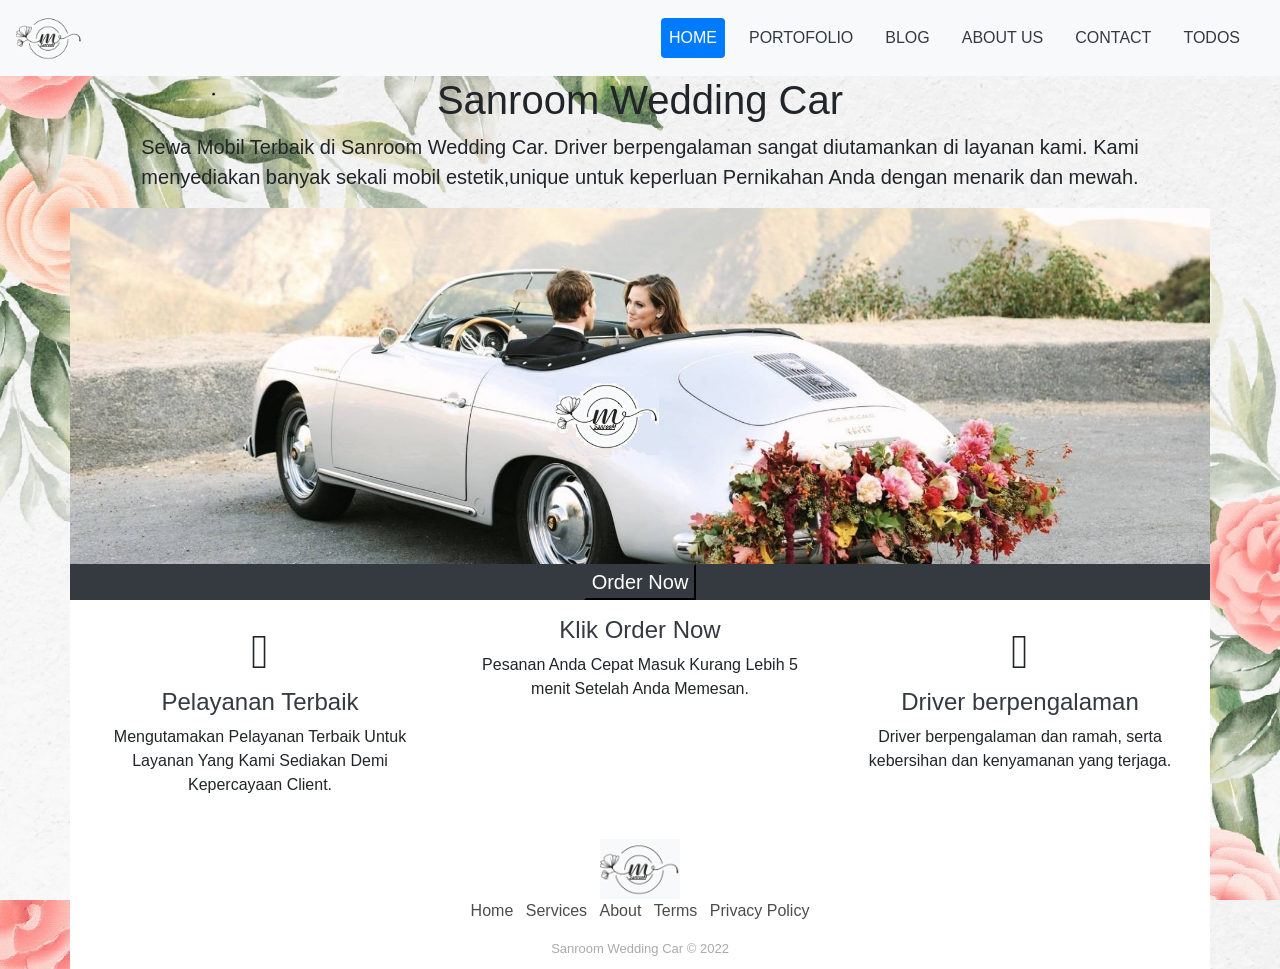
<file: index.html>
<!DOCTYPE html>
<html>

<head>
  <meta charset="utf-8">
  <meta name="viewport" content="width=device-width">
  <title>Sanroom Wedding Car</title>
  <link rel="shortcut icon" href="img/logo SWC.png" type="image">
  <link rel="stylesheet" href="bootstrap.min.css">
  <link rel="stylesheet" href="https://maxcdn.bootstrapcdn.com/font-awesome/4.7.0/css/font-awesome.min.css">
  <link href="style.css" rel="stylesheet" type="text/css" />
  <link rel="stylesheet" href="https://cdn.jsdelivr.net/npm/swiper@8/swiper-bundle.min.css" />

</head>

<body>
  <nav class="navbar navbar-expand-lg navbar-light bg-light">
    <a href="#" class="navbar-brand"><img src="img/logo SWC.png" alt="logo" height="50"></a>
    <button class="navbar-toggler" type="button" data-toggle="collapse" data-target="#navbarSupportedContent"
      aria-controls="navbarSupportedContent" aria-expanded="false" aria-label="Toggle navigation">
      <span class="navbar-toggler-icon"></span>
    </button>

    <div class="collapse navbar-collapse" id="navbarSupportedContent">
      <ul class="navbar-nav ml-auto">
        <li class="nav-item">
          <a class="nav-link text-white bg-primary rounded " href="index.html">HOME</a>
        </li>
        <li class="nav-item">
          <a class="nav-link text-dark " href="portofolio.html">PORTOFOLIO</a>
        </li>
        <li class="nav-item">
          <a class="nav-link text-dark" href="blog.html">BLOG</a>
        </li>
        <li class="nav-item">
          <a class="nav-link text-dark " href="aboutus.html">ABOUT US</a>
        </li>
        <li class="nav-item">
          <a class="nav-link text-dark " href="contact.html">CONTACT</a>
        </li>
        <li class="nav-item">
          <a class="nav-link text-dark " href="todos.html">TODOS</a>
        </li>
      </ul>
    </div>
  </nav>

  <div class="container">
    <div class="row text-center">
      <div class="col-md-12">
        <h1 class="no-padding center-block no-transform ">Sanroom Wedding Car</h1>
         </div>
    <p class="container lead">
      Sewa Mobil Terbaik di Sanroom Wedding Car. Driver berpengalaman sangat diutamankan di layanan kami.  
      Kami menyediakan banyak sekali mobil estetik,unique untuk keperluan Pernikahan Anda dengan menarik dan mewah. 
    </p>
    <img src="img/gamhome.jpg" class="card-img-top" alt="..." />
   <!-- ORDER NOW BUTTON -->
   <div class="container lead btn-dark"  >
    <button class="btn-dark" onclick="openPopUp()">Order Now</button>
  </div>
 </section>

  <div class="popup">
    <i class="fa fa-window-close-o" aria-hidden="true" onclick="closePopUp()"></i>
    <h2 class="text-center">Daftar Harga Sewa Sanroom Wedding Car</h2>
    <table class="table table-bordered table-responsive justify-content-center">
      <thead>
        <tr>
          <th>Mobil</th>
          <th>Kapasitas Penumpang (Seat)</th>
          <th>Harga Sewa</th>
          <th>Harga Sewa + Driver</th>
        </tr>
      </thead>
      <tbody>
        <tr>
          <td>Toyota</td>
          <td>5 Seat</td>
          <td>Rp. 300.000,-/Day</td>
          <td>Rp. 500.000,-/Day</td>
        </tr>
        <tr>
          <td>Mobil unique</td>
          <td>2 Seat</td>
          <td>Rp. 400.000,-/Day</td>
          <td>Rp. 600.000,-/Day</td>
        </tr>
        <tr>
          <td>Bmw</td>
          <td>4 Seat</td>
          <td>Rp. 500.000,-/Day</td>
          <td>Rp. 780.000,-/Day</td>
        </tr>
        <tr>
          <td>Alphard</td>
          <td>5 Seat</td>
          <td>Rp. 600.000,-/Day</td>
          <td>Rp. 850.000,-/Day</td>
        </tr>
        <tr>
          <td>Rover Series</td>
          <td>4 Seat</td>
          <td>Rp. 400.000,-/Day</td>
          <td>Rp. 700.000,-/Day</td>
        </tr>
        <tr>
          <td>Volkswagen Beetle</td>
          <td>5 Seat</td>
          <td>Rp. 700.000,-/Day</td>
          <td>Rp. 900.000,-/Day</td>
        </tr>
      </tbody>
    </table>
    <button class="btn btn-dark d-flex ml-auto booking" onclick="bookingForm()">Booking</button>
  </div>
  </section>

  <!--Form Booking-->
  <div class="booking-form">
    <i class="fa fa-window-close-o" aria-hidden="true" onclick="closeForm()"></i>
    <h4 class="text-center">Pemesanan Sewa Mobil</h4>
    <form>
      <div class="form-group">
        <label>Nama Pemesan</label>
        <br>
        <input type="text" id="nama">
      </div>
      <div class="form-group">
        <label>No. HP / WA</label>
        <br>
        <input type="text" id="telp">
      </div>
      <div class="form-group">
        <label>Alamat Pemesan </label>
        <br>
        <input type="text" id="alamat">
      </div>
      <div class="form-group">
        <label>Jenis Mobil </label>
        <select name="cars" id="cars" class="form-control">
          <option>Pilih Jenis Mobil</option>
          <option value="Toyota">Toyota</option>
          <option value="Mobil unique">Mobil unique 2</option>
          <option value="Bmw">Bmw</option>
          <option value="Alphard">Alphard</option>
          <option value="Rover Series">Rover Series</option>
          <option value="Volkswagen Beetle">Volkswagen Beetle</option>
        </select>
      </div>
      <div class="form-group">
        <label>Jumlah Hari Penyewaan</label>
        <br>
        <input type="text" placeholder="Masukan hanya angka" class="form-control" id="harisewa">
      </div>
      <div class="form-group">
        <label>Tanggal Mulai Penyewaan</label>
        <br>
        <input type="date" class="form-control" id="tanggalsewa">
      </div>
      <div class="d-flex justify-content-end">
        <button type="submit" class="btn btn-dark" onclick="bookCars()">Pesan</button>
      </div>
    </form>
  </div>

          
  <section id="keunggulan" class="bg-white">
      <div class="container">
        <div class="row text-center">
          
          <div class="col-sm-4 col-md-4 col-lg-4 col-xl-4 py-3">
            <i class="fa-solid fa-thumbs-up fa-3x pb-3"></i>
            <h4 class="text-dark">Pelayanan Terbaik</h4>
            <p>Mengutamakan Pelayanan Terbaik Untuk Layanan Yang Kami Sediakan Demi Kepercayaan Client.</p>
          </div>
        
          <div class="col-sm-4 col-md-4 col-lg-4 col-xl-4 py-3">
            <i class="fa-solid fa-handshake-angle fa-3x pb-3"></i>
            <h4 class="text-dark">Klik Order Now</h4>
            <p>Pesanan Anda Cepat Masuk Kurang Lebih 5 menit Setelah Anda Memesan.</p>
          </div>
        
          <div class="col-sm-4 col-md-4 col-lg-4 col-xl-4 py-3">
            <i class="fa-solid fa-sliders fa-3x pb-3"></i>
            <h4 class="text-dark">Driver berpengalaman</h4>
            <p>Driver berpengalaman dan ramah, serta kebersihan dan kenyamanan yang terjaga.</p>
          </div>
        </div>
      </div>
  
 
  
  <!-- footer -->
  <div class="footer footer-index text-center">
    <img src="img/logo SWC.png" />
    <ul class="list-inline">
      <li class="list-inline-item"><a href="#">Home</a></li>
      <li class="list-inline-item"><a href="#">Services</a></li>
      <li class="list-inline-item"><a href="#">About</a></li>
      <li class="list-inline-item"><a href="#">Terms</a></li>
      <li class="list-inline-item"><a href="#">Privacy Policy</a></li>
    </ul>
    <p class="copyright">Sanroom Wedding Car © 2022</p>
  </div>

  <script src="script.js"></script>
  <script src="https://cdn.jsdelivr.net/npm/swiper@8/swiper-bundle.min.js"></script>
  <script>
    const swiper = new Swiper('.swiper', {
      loop: true,

      pagination: {
        el: '.swiper-pagination',
        clickable: true
      },

      navigation: {
        nextEl: '.swiper-button-next',
        prevEl: '.swiper-button-prev',
      },
    });
  </script>

  <script src="https://code.jquery.com/jquery-3.2.1.slim.min.js"
    integrity="sha384-KJ3o2DKtIkvYIK3UENzmM7KCkRr/rE9/Qpg6aAZGJwFDMVNA/GpGFF93hXpG5KkN" crossorigin="anonymous">
    </script>
  <script src="https://cdn.jsdelivr.net/npm/popper.js@1.12.9/dist/umd/popper.min.js"
    integrity="sha384-ApNbgh9B+Y1QKtv3Rn7W3mgPxhU9K/ScQsAP7hUibX39j7fakFPskvXusvfa0b4Q" crossorigin="anonymous">
    </script>
  <script src="https://cdn.jsdelivr.net/npm/bootstrap@4.0.0/dist/js/bootstrap.min.js"
    integrity="sha384-JZR6Spejh4U02d8jOt6vLEHfe/JQGiRRSQQxSfFWpi1MquVdAyjUar5+76PVCmYl" crossorigin="anonymous">
    </script>
</body>

</html>
</file>
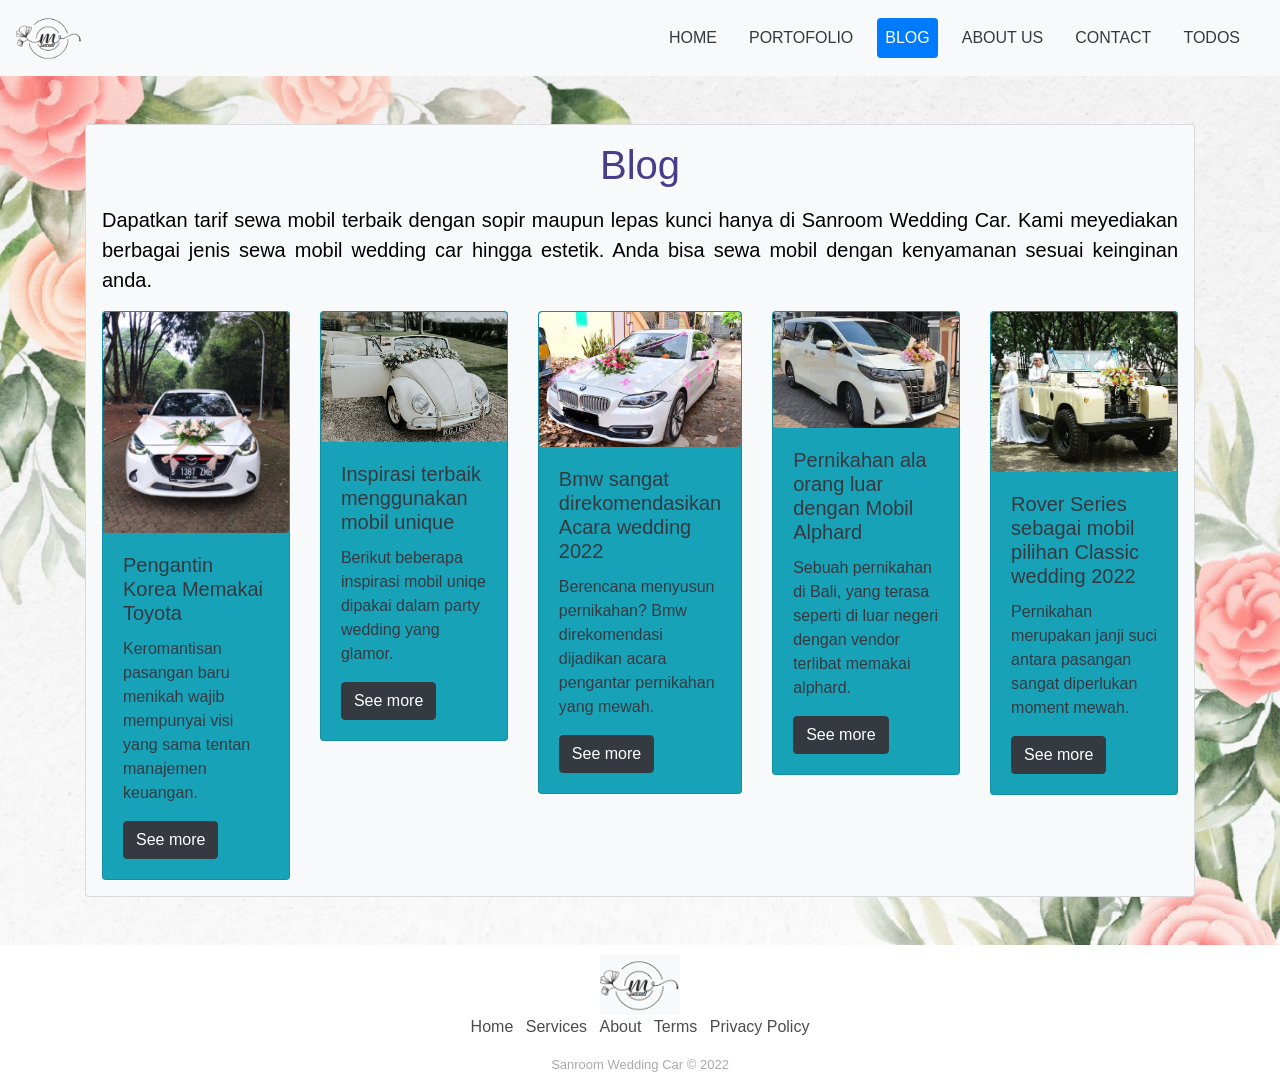
<file: blog.html>
<!DOCTYPE html>
<html>

<head>
  <meta charset="utf-8">
  <meta name="viewport" content="width=device-width">
  <title>Sanroom Wedding Car</title>
  <link rel="shortcut icon" href="img/logo SWC.png" type="image">
  <link rel="stylesheet" href="bootstrap.min.css">
  <link rel="stylesheet" href="https://maxcdn.bootstrapcdn.com/font-awesome/4.7.0/css/font-awesome.min.css">
  <link href="style.css" rel="stylesheet" type="text/css" />
  <link rel="stylesheet" href="https://cdn.jsdelivr.net/npm/swiper@8/swiper-bundle.min.css" />
</head>

<body>
  <!-- NAVBAR -->
  <nav class="navbar navbar-expand-lg navbar-light bg-light">
    <a href="#" class="navbar-brand"><img src="img/logo SWC.png" alt="logo" height="50"></a>
    <button class="navbar-toggler" type="button" data-toggle="collapse" data-target="#navbarSupportedContent"
      aria-controls="navbarSupportedContent" aria-expanded="false" aria-label="Toggle navigation">
      <span class="navbar-toggler-icon"></span>
    </button>

    <div class="collapse navbar-collapse" id="navbarSupportedContent">
      <ul class="navbar-nav ml-auto">
        <li class="nav-item">
          <a class="nav-link text-dark " href="index.html">HOME</a>
        </li>
        <li class="nav-item">
          <a class="nav-link text-dark " href="portofolio.html">PORTOFOLIO</a>
        </li>
        <li class="nav-item">
          <a class="nav-link text-white bg-primary rounded" href="blog.html">BLOG</a>
        </li>
        <li class="nav-item">
          <a class="nav-link text-dark " href="aboutus.html">ABOUT US</a>
        </li>
        <li class="nav-item">
          <a class="nav-link text-dark " href="contact.html">CONTACT</a>
        </li>
        <li class="nav-item">
          <a class="nav-link text-dark " href="todos.html">TODOS</a>
        </li>
      </ul>
    </div>
  </nav>

  <!--   CONTAINER -->
  <div class="blog p-5" id="blog">
    <div class="container">
      <div class="card bg-light p-3 rounded-3">
        <h1 class="text-center mb-3">Blog</h1>
        <p class="print mb-">
          Dapatkan tarif sewa mobil terbaik dengan sopir maupun lepas kunci hanya di Sanroom Wedding Car. 
          Kami meyediakan berbagai jenis sewa mobil wedding car hingga estetik.
          Anda bisa sewa mobil dengan kenyamanan sesuai keinginan anda.
        </p>
        <div class="row row-cols-1 row-cols-md-3 g-4">
          <div class="col">
            <div class="card bg-info text-dark">
              <img src="img/blog/car-1.jpg" class="card-img-top rounded" alt="blog 1">
              <div class="card-body">
                <h5 class="card-title">Pengantin Korea Memakai Toyota</h5>
                <p class="card-text">Keromantisan pasangan baru menikah wajib mempunyai visi yang sama tentan manajemen keuangan.</p>
                <a href="#" class="btn btn-dark stretched-link">See more</a>
              </div>
            </div>
          </div>
          <div class="col">
            <div class="card bg-info text-dark">
              <img src="img/blog/car-2.jpg" class="card-img-top rounded" alt="blog 2">
              <div class="card-body">
                <h5 class="card-title">Inspirasi terbaik menggunakan mobil unique</h5>
                <p class="card-text">Berikut beberapa inspirasi mobil uniqe dipakai dalam party wedding yang glamor.</p>
                <a href="#" class="btn btn-dark stretched-link">See more</a>
              </div>
            </div>
          </div>
          <div class="col mb-2">
            <div class="card bg-info text-dark">
              <img src="img/blog/car-3.jpg" class="card-img-top rounded" alt="blog 3">
              <div class="card-body">
                <h5 class="card-title">Bmw sangat direkomendasikan Acara wedding 2022</h5>
                <p class="card-text">Berencana menyusun pernikahan? Bmw direkomendasi dijadikan acara pengantar pernikahan yang mewah.</p>
                <a href="#" class="btn btn-dark stretched-link">See more</a>
              </div>
            </div>
          </div>
          <div class="col mb-2">
            <div class="card bg-info text-dark">
              <img src="img/blog/car-4.jpg" class="card-img-top rounded" alt="blog 3">
              <div class="card-body">
                <h5 class="card-title">Pernikahan ala orang luar dengan Mobil Alphard</h5>
                <p class="card-text">Sebuah pernikahan di Bali, yang terasa seperti di luar negeri dengan vendor terlibat memakai alphard.</p>
                <a href="#" class="btn btn-dark stretched-link">See more</a>
              </div>
            </div>
          </div>
          <div class="col mb-2">
            <div class="card bg-info text-dark">
              <img src="img/blog/car-5.jpg" class="card-img-top rounded" alt="blog 3">
              <div class="card-body">
                <h5 class="card-title">Rover Series sebagai mobil pilihan Classic wedding 2022</h5>
                <p class="card-text">Pernikahan merupakan janji suci antara pasangan sangat diperlukan moment mewah.</p>
                <a href="#" class="btn btn-dark stretched-link">See more</a>
              </div>
            </div>
          </div>
              </div>
            </div>
          </div>
        </div>
      </div>
    </div>
  </div>

  <!-- footer -->
  <div class="footer footer-index text-center">
    <img src="img/logo SWC.png" />
    <ul class="list-inline">
      <li class="list-inline-item"><a href="#">Home</a></li>
      <li class="list-inline-item"><a href="#">Services</a></li>
      <li class="list-inline-item"><a href="#">About</a></li>
      <li class="list-inline-item"><a href="#">Terms</a></li>
      <li class="list-inline-item"><a href="#">Privacy Policy</a></li>
    </ul>
    <p class="copyright">Sanroom Wedding Car © 2022</p>
  </div>


  <script src="https://code.jquery.com/jquery-3.2.1.slim.min.js"
    integrity="sha384-KJ3o2DKtIkvYIK3UENzmM7KCkRr/rE9/Qpg6aAZGJwFDMVNA/GpGFF93hXpG5KkN" crossorigin="anonymous">
  </script>
  <script src="https://cdn.jsdelivr.net/npm/popper.js@1.12.9/dist/umd/popper.min.js"
    integrity="sha384-ApNbgh9B+Y1QKtv3Rn7W3mgPxhU9K/ScQsAP7hUibX39j7fakFPskvXusvfa0b4Q" crossorigin="anonymous">
  </script>
  <script src="https://cdn.jsdelivr.net/npm/bootstrap@4.0.0/dist/js/bootstrap.min.js"
    integrity="sha384-JZR6Spejh4U02d8jOt6vLEHfe/JQGiRRSQQxSfFWpi1MquVdAyjUar5+76PVCmYl" crossorigin="anonymous">
  </script>
  <script src="script.js"></script>
</body>

</html>
</file>
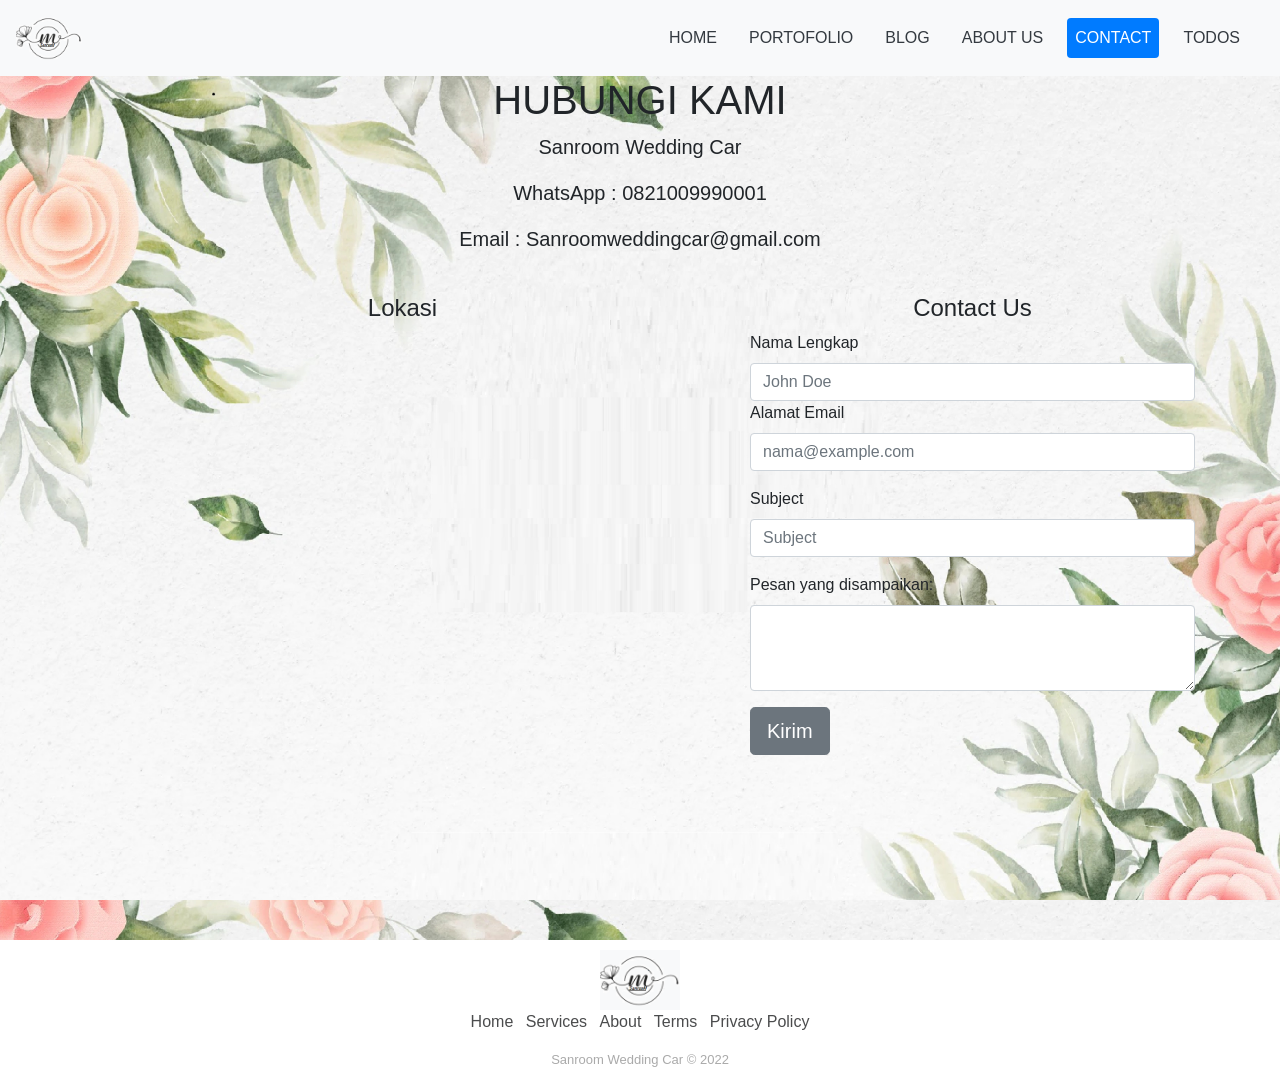
<file: contact.html>
<!DOCTYPE html>
<html>

<head>
  <meta charset="utf-8">
  <meta name="viewport" content="width=device-width">
  <title>Sanroom Wedding Car</title>
  <link rel="shortcut icon" href="img/logo SWC.png" type="image">
  <link rel="stylesheet" href="bootstrap.min.css">
  <link rel="stylesheet" href="https://maxcdn.bootstrapcdn.com/font-awesome/4.7.0/css/font-awesome.min.css">
  <link href="style.css" rel="stylesheet" type="text/css" />
  <link rel="stylesheet" href="https://cdn.jsdelivr.net/npm/swiper@8/swiper-bundle.min.css" />
</head>

<body>
  <!-- NAVBAR -->
  <nav class="navbar navbar-expand-lg navbar-light bg-light">
    <a href="#" class="navbar-brand"><img src="img/logo SWC.png" alt="logo" height="50"></a>
    <button class="navbar-toggler" type="button" data-toggle="collapse" data-target="#navbarSupportedContent"
      aria-controls="navbarSupportedContent" aria-expanded="false" aria-label="Toggle navigation">
      <span class="navbar-toggler-icon"></span>
    </button>

    <div class="collapse navbar-collapse" id="navbarSupportedContent">
      <ul class="navbar-nav ml-auto">
        <li class="nav-item">
          <a class="nav-link text-dark " href="index.html">HOME</a>
        </li>
        <li class="nav-item">
          <a class="nav-link text-dark " href="portofolio.html">PORTOFOLIO</a>
        </li>
        <li class="nav-item">
          <a class="nav-link text-dark" href="blog.html">BLOG</a>
        </li>
        <li class="nav-item">
          <a class="nav-link text-dark " href="aboutus.html">ABOUT US</a>
        </li>
        <li class="nav-item">
          <a class="nav-link text-white bg-primary rounded" href="contact.html">CONTACT</a>
        </li>
        <li class="nav-item">
          <a class="nav-link text-dark " href="todos.html">TODOS</a>
        </li>
      </ul>
    </div>
  </nav>

  <!--   CONTAINER -->
  <section class="container" id="contact">
    <div class="row text-center">
      <div class="col-md-12">
        <h1 class="no-padding center-block no-transform text-uppercase no-margin-bottom">Hubungi Kami</h1>
         </div>
    <p class="container lead">Sanroom Wedding Car</p>
    <p class="container lead">WhatsApp : 0821009990001</p>
    <p class="container lead">Email : Sanroomweddingcar@gmail.com</p>

  </section>
      <section class="container" id="contact">
        <div class="row">
          <div class="col-sm-6 col-md-12 col-lg-12 col-xl-7 py-4">
            <h4 class="display-6 text-center">Lokasi</h4>
            <iframe
              src="https://www.google.com/maps/embed?pb=!1m18!1m12!1m3!1d1012733.0937973373!2d110.01373030765843!3d-7.466504162666657!2m3!1f0!2f0!3f0!3m2!1i1024!2i768!4f13.1!3m3!1m2!1s0x2e7a152c8676cc93%3A0xe0473f7ad26c32f2!2sSewa%20mobil%20pengantin%20(wedding%20rent%20car)!5e0!3m2!1sid!2sid!4v1667427829761!5m2!1sid!2sid" width="600" height="450" style="border:0;" allowfullscreen="" loading="lazy" referrerpolicy="no-referrer-when-downgrade"
              width="100%"
              height="450"
              style="border: 0"
              allowfullscreen=""
              loading="lazy"
              referrerpolicy="no-referrer-when-downgrade"
            ></iframe>
          </div>
          <div class="col-sm-6 col-md-12 col-lg-12 col-xl-5 py-4">
            <h4 class="display-6 text-center">Contact Us</h4>
            <div class="mb-3">
              <label for="exampleFormControlInputFullName" class="form-label">Nama Lengkap</label>
              <input type="text" class="form-control" id="exampleFormControlInputFullName" placeholder="John Doe" />
            <div class="mb-3">
              <label for="exampleFormControlInputFullName" class="form-label">Alamat Email</label>
              <input type="text" class="form-control" id="exampleFormControlInputFullName" placeholder="nama@example.com" />
            </div>
            <div class="mb-3">
              <label for="exampleFormControlInputEmail" class="form-label">Subject</label>
              <input type="email" class="form-control" id="exampleFormControlInputEmail" placeholder="Subject" />
            </div>
            <div class="mb-3">
              <label for="exampleFormControlTextarea1" class="form-label">Pesan yang disampaikan:</label>
              <textarea class="form-control" id="exampleFormControlTextarea1" rows="3"></textarea>
            </div>
            <a class="btn btn-secondary btn-lg" href="#contact" role="button">Kirim</a>
          </div>
        </div>
      </section>
  <!-- footer -->
  <div class="footer text-center">
    <img src="img/logo SWC.png" />
    <ul class="list-inline">
      <li class="list-inline-item"><a href="#">Home</a></li>
      <li class="list-inline-item"><a href="#">Services</a></li>
      <li class="list-inline-item"><a href="#">About</a></li>
      <li class="list-inline-item"><a href="#">Terms</a></li>
      <li class="list-inline-item"><a href="#">Privacy Policy</a></li>
    </ul>
    <p class="copyright">Sanroom Wedding Car © 2022</p>
  </div>

  <script src="https://code.jquery.com/jquery-3.2.1.slim.min.js"
    integrity="sha384-KJ3o2DKtIkvYIK3UENzmM7KCkRr/rE9/Qpg6aAZGJwFDMVNA/GpGFF93hXpG5KkN" crossorigin="anonymous">
  </script>
  <script src="https://cdn.jsdelivr.net/npm/popper.js@1.12.9/dist/umd/popper.min.js"
    integrity="sha384-ApNbgh9B+Y1QKtv3Rn7W3mgPxhU9K/ScQsAP7hUibX39j7fakFPskvXusvfa0b4Q" crossorigin="anonymous">
  </script>
  <script src="https://cdn.jsdelivr.net/npm/bootstrap@4.0.0/dist/js/bootstrap.min.js"
    integrity="sha384-JZR6Spejh4U02d8jOt6vLEHfe/JQGiRRSQQxSfFWpi1MquVdAyjUar5+76PVCmYl" crossorigin="anonymous">
  </script>
  <script src="script.js"></script>
</body>

</html>
</file>
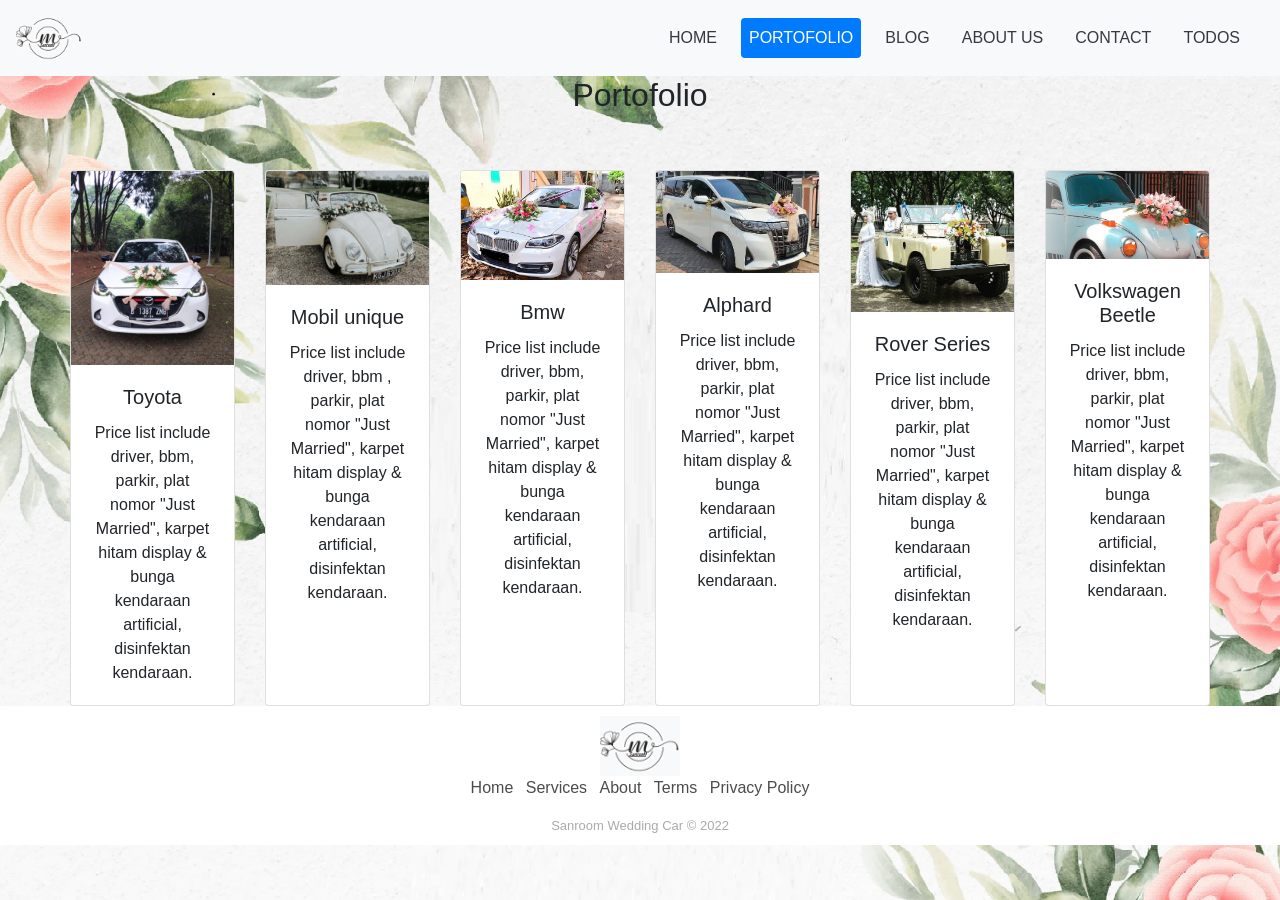
<file: portofolio.html>
<!DOCTYPE html>
<html>

<head>
  <meta charset="utf-8">
  <meta name="viewport" content="width=device-width">
  <title>Sanroom Wedding Car</title>
  <link rel="shortcut icon" href="img/logo SWC.png" type="image">
  <link rel="stylesheet" href="bootstrap.min.css">
  <link href="style.css" rel="stylesheet" type="text/css" />
</head>

<body class="bg-light">

  <nav class="navbar navbar-expand-lg navbar-light bg-light">
    <a href="#" class="navbar-brand"><img src="img/logo SWC.png" alt="logo" height="50"></a>
    <button class="navbar-toggler" type="button" data-toggle="collapse" data-target="#navbarSupportedContent"
      aria-controls="navbarSupportedContent" aria-expanded="false" aria-label="Toggle navigation">
      <span class="navbar-toggler-icon"></span>
    </button>

    <div class="collapse navbar-collapse" id="navbarSupportedContent">
      <ul class="navbar-nav ml-auto">
        <li class="nav-item">
          <a class="nav-link text-dark " href="index.html">HOME</a>
        </li>
        <li class="nav-item">
          <a class="nav-link text-white  bg-primary rounded" href="portofolio.html">PORTOFOLIO</a>
        </li>
        <li class="nav-item">
          <a class="nav-link text-dark" href="blog.html">BLOG</a>
        </li>
        <li class="nav-item">
          <a class="nav-link text-dark " href="aboutus.html">ABOUT US</a>
        </li>
        <li class="nav-item">
          <a class="nav-link text-dark " href="contact.html">CONTACT</a>
        </li>
        <li class="nav-item">
          <a class="nav-link text-dark " href="todos.html">TODOS</a>
        </li>
      </ul>
    </div>
  </nav>

  <!--   container -->
  <div class="container">
    <div class="row text-center">
      <div class="col-12 pb-5">
        <h2 class="display-5">Portofolio</h2>
      </div>
      <div class="row row-cols-1 row-cols-md-3 g-4">
        <div class="col">
          <div class="card h-100">
            <img src="img/portofolio/car-1.jpg" class="card-img-top" alt="..." />
            <div class="card-body">
              <h5 class="card-title">Toyota</h5>
              <p class="card-text">Price list include driver, bbm, parkir, plat nomor "Just Married", karpet hitam display & bunga kendaraan artificial, disinfektan kendaraan.</p>
            </div>
          </div>
        </div>
        <div class="col">
          <div class="card h-100">
            <img src="img/portofolio/car-2.jpg" class="card-img-top" alt="..." />
            <div class="card-body">
              <h5 class="card-title">Mobil unique</h5>
              <p class="card-text">Price list include driver, bbm , parkir, plat nomor "Just Married", karpet hitam display & bunga kendaraan artificial, disinfektan kendaraan.</p>
            </div>
          </div>
        </div>
        <div class="col">
          <div class="card h-100">
            <img src="img/portofolio/car-3.jpg" class="card-img-top" alt="..." />
            <div class="card-body">
              <h5 class="card-title">Bmw</h5>
              <p class="card-text">Price list include driver, bbm, parkir, plat nomor "Just Married", karpet hitam display & bunga kendaraan artificial, disinfektan kendaraan.</p>
            </div>
          </div>
        </div>
        <div class="col">
          <div class="card h-100">
            <img src="img/portofolio/car-4.jpg" class="card-img-top" alt="..." />
            <div class="card-body">
              <h5 class="card-title">Alphard</h5>
              <p class="card-text">Price list include driver, bbm, parkir, plat nomor "Just Married", karpet hitam display & bunga kendaraan artificial, disinfektan kendaraan.</p>
            </div>
          </div>
        </div>
        <div class="col">
          <div class="card h-100">
            <img src="img/portofolio/car-5.jpg" class="card-img-top" alt="..." />
            <div class="card-body">
              <h5 class="card-title">Rover Series</h5>
              <p class="card-text">Price list include driver, bbm, parkir, plat nomor "Just Married", karpet hitam display & bunga kendaraan artificial, disinfektan kendaraan.</p>
            </div>
          </div>
        </div>
        <div class="col">
          <div class="card h-100">
            <img src="img/portofolio/car-6.jpg" class="card-img-top" alt="..." />
            <div class="card-body">
              <h5 class="card-title">Volkswagen Beetle</h5>
              <p class="card-text">Price list include driver, bbm, parkir, plat nomor "Just Married", karpet hitam display & bunga kendaraan artificial, disinfektan kendaraan.</p>
            </div>
          </div>
        </div>
      </div>
    </div>
  </div>

  <!-- footer -->
  <div class="footer footer-index text-center">
    <img src="img/logo SWC.png" />
    <ul class="list-inline">
      <li class="list-inline-item"><a href="#">Home</a></li>
      <li class="list-inline-item"><a href="#">Services</a></li>
      <li class="list-inline-item"><a href="#">About</a></li>
      <li class="list-inline-item"><a href="#">Terms</a></li>
      <li class="list-inline-item"><a href="#">Privacy Policy</a></li>
    </ul>
    <p class="copyright"> Sanroom Wedding Car © 2022</p>
  </div>


  <script src="https://code.jquery.com/jquery-3.2.1.slim.min.js"
    integrity="sha384-KJ3o2DKtIkvYIK3UENzmM7KCkRr/rE9/Qpg6aAZGJwFDMVNA/GpGFF93hXpG5KkN" crossorigin="anonymous">
    </script>
  <script src="https://cdn.jsdelivr.net/npm/popper.js@1.12.9/dist/umd/popper.min.js"
    integrity="sha384-ApNbgh9B+Y1QKtv3Rn7W3mgPxhU9K/ScQsAP7hUibX39j7fakFPskvXusvfa0b4Q" crossorigin="anonymous">
    </script>
  <script src="https://cdn.jsdelivr.net/npm/bootstrap@4.0.0/dist/js/bootstrap.min.js"
    integrity="sha384-JZR6Spejh4U02d8jOt6vLEHfe/JQGiRRSQQxSfFWpi1MquVdAyjUar5+76PVCmYl" crossorigin="anonymous">
    </script>
  <script src="script.js"></script>

</body>
</html>
</file>
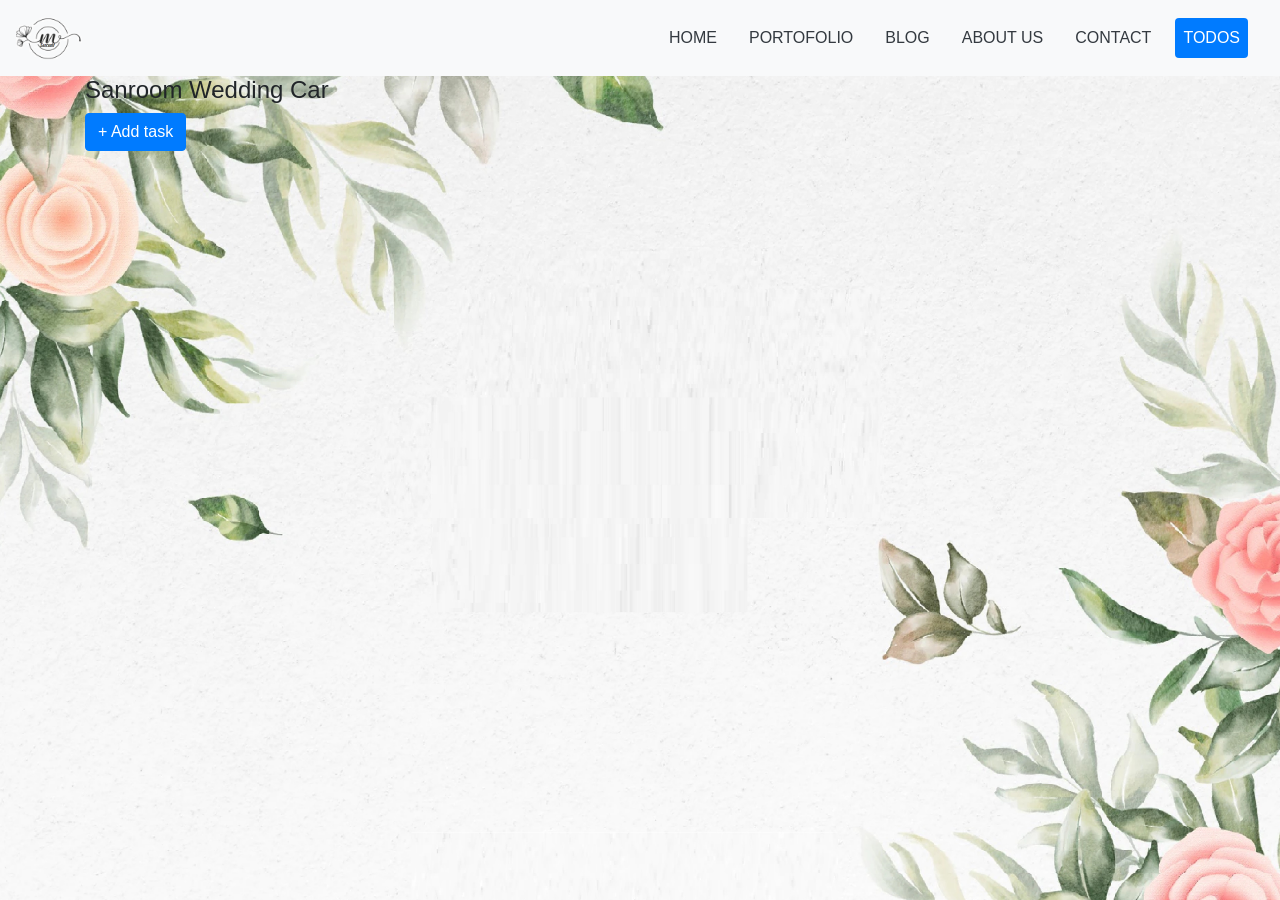
<file: todos.html>
<!DOCTYPE html>
<html>

<head>
  <meta charset="utf-8">
  <meta name="viewport" content="width=device-width">
  <title>Sanroom Wedding Car</title>
  <link rel="shortcut icon" href="img/logo SWC.png" type="image">
  <link rel="stylesheet" href="bootstrap.min.css">
  <link rel="stylesheet" href="https://maxcdn.bootstrapcdn.com/font-awesome/4.7.0/css/font-awesome.min.css">
  <link href="style.css" rel="stylesheet" type="text/css" />
  <link rel="stylesheet" href="https://cdn.jsdelivr.net/npm/swiper@8/swiper-bundle.min.css" />
</head>

<body bg-light>
  <!-- NAVBAR -->
  <nav class="navbar navbar-expand-lg navbar-light bg-light">
    <a href="#" class="navbar-brand"><img src="img/logo SWC.png" alt="logo" height="50"></a>
    <button class="navbar-toggler" type="button" data-toggle="collapse" data-target="#navbarSupportedContent"
      aria-controls="navbarSupportedContent" aria-expanded="false" aria-label="Toggle navigation">
      <span class="navbar-toggler-icon"></span>
    </button>

    <div class="collapse navbar-collapse" id="navbarSupportedContent">
      <ul class="navbar-nav ml-auto">
        <li class="nav-item">
          <a class="nav-link text-dark " href="index.html">HOME</a>
        </li>
        <li class="nav-item">
          <a class="nav-link text-dark " href="portofolio.html">PORTOFOLIO</a>
        </li>
        <li class="nav-item">
          <a class="nav-link text-dark" href="blog.html">BLOG</a>
        </li>
        <li class="nav-item">
          <a class="nav-link text-dark " href="aboutus.html">ABOUT US</a>
        </li>
        <li class="nav-item">
          <a class="nav-link text-dark " href="contact.html">CONTACT</a>
        </li>
        <li class="nav-item">
          <a class="nav-link text-white bg-primary rounded" href="todos.html">TODOS</a>
        </li>
      </ul>
    </div>
  </nav>

  <!-- image thumbnail -->   

  <div class="container">
    <div class="row">
        <div class="col-12">
            <h4>Sanroom Wedding Car</h4>
        </div>
    </div>
    <div class="row">
      <div class="col-12">
        <button class="btn-primary btn" data-toggle="modal" data-target="#addingTask"> + Add task</button>
      </div>
    </div>
    <div class="row" id="task-table">
      <div class="col-12 mt-x">
        <h4>To do List</h4>
          <table class="table table-striped">
            <thead>
              <tr>
                <th>Title</th>
                <th>Date</th>
                <th>Description</th>
                <th>Completed</th>
                <th class="options">Options</th>
              </tr>
            </thead>
            <tbody id="taskList">
            </tbody>
          </table>
      </div> 
    </div>
  </div>

  <!-- The Modal -->
<div class="modal" id="addingTask">
  <div class="modal-dialog">
    <div class="modal-content">
    
      <!-- Modal Header -->
      <div class="modal-header">
        <h4 class="modal-title">Create task</h4>
        <button type="button" class="close" data-dismiss="modal">&times;</button>
      </div>
      
      <!-- Modal body -->
      <div class="modal-body">
        <form action="#">
          <div class="form-group">
            <label for="title">Title:</label>
            <input type="text" class="form-control" id="title" placeholder="Enter a title" name="title" required autocomplete="off">
            <div class="invalid-feedback">Please fill out this field.</div>
          </div>
          <div class="form-group">
            <label for="date">Date:</label>
            <input type="date" class="form-control" id="date" placeholder="Enter a date" name="date" required autocomplete="off">
            <div class="invalid-feedback">Please fill out this field.</div>
          </div>
          <div class="form-group">
            <label for="description">Description:</label>
            <textarea class="form-control" id="description" placeholder="Enter a description" name="description" required autocomplete="off"></textarea>
            <div class="invalid-feedback">Please fill out this field.</div>
          </div>
        </form>
      </div>
      
      <!-- Modal footer -->
      <div class="modal-footer">
        <button type="button" class="btn btn-secondary" data-dismiss="modal">Close</button>
        <button type="button" class="btn btn-primary" id="addNewTask">Add</button>
      </div>
      
    </div>
  </div>


  <!-- footer -->
  <div class="footer text-center">
    <img src="img/logo SWC.png" />
    <ul class="list-inline">
      <li class="list-inline-item"><a href="#">Home</a></li>
      <li class="list-inline-item"><a href="#">Services</a></li>
      <li class="list-inline-item"><a href="#">About</a></li>
      <li class="list-inline-item"><a href="#">Terms</a></li>
      <li class="list-inline-item"><a href="#">Privacy Policy</a></li>
    </ul>
    <p class="copyright">SanroomWeddingCar © 2022</p>
  </div>

  <script src="https://code.jquery.com/jquery-3.2.1.slim.min.js"
    integrity="sha384-KJ3o2DKtIkvYIK3UENzmM7KCkRr/rE9/Qpg6aAZGJwFDMVNA/GpGFF93hXpG5KkN" crossorigin="anonymous">
  </script>
  <script src="https://cdn.jsdelivr.net/npm/popper.js@1.12.9/dist/umd/popper.min.js"
    integrity="sha384-ApNbgh9B+Y1QKtv3Rn7W3mgPxhU9K/ScQsAP7hUibX39j7fakFPskvXusvfa0b4Q" crossorigin="anonymous">
  </script>
  <script src="https://cdn.jsdelivr.net/npm/bootstrap@4.0.0/dist/js/bootstrap.min.js"
    integrity="sha384-JZR6Spejh4U02d8jOt6vLEHfe/JQGiRRSQQxSfFWpi1MquVdAyjUar5+76PVCmYl" crossorigin="anonymous">
  </script>
  <script src="script.js"></script>
</body>

</html>
</file>
<file: style.css>
html, body {
  height: 100%;
  width: 100%;
  background: url('img/background.jpg');
  background-size: cover;
  background-position: center;
}

/* NAVBAR */
.navbar-nav a{
	color: #f4f4f4;
}
p a{
	text-decoration: none;
}
.navbar{
	background:darkslateblue;
}
.nav-link , .navbar-brand{
	color: #f4f4f4;
	cursor: pointer;
}
.nav-link{
	margin-right: 1em !important;
}
.nav-link:hover{
	background: #f4f4f4 !important;
	color: white !important;
}
.navbar-collapse{
	justify-content: flex-end;
}
.navbar-toggler{
	background:#fff !important;
}

/* FOOTER */
.footer {
  margin-top: 10%;
  padding: 10px 0 10px 0;
  background: #fff;
}
.footer-index {
  margin-top: 0;
}
.footer img {
  width: 80px;
  height: 60px;
}

.footer a {
  text-decoration: none;
  color:#4b4c4d;
  font-weight: lighter;
}

.footer .copyright {
  margin-top:15px;
  text-align:center;
  font-size:13px;
  color:#aaa;
  margin-bottom:0;
}

/* INDEX CONTENT */
.box {
  width: 100%;
  height: fit-content;
  display: flex;
  align-items: center;
  justify-content: center;
}

.swiper, .swiper-slide img {
  width: 100%;
  height: 100%;
}

.order-now button {
  position: absolute;
  z-index: 2;
  margin-right: 10%;
  bottom: 20%;
  background-color: lightgray;
}

.popup {
  width: 80%;
  background: white;
  position: absolute;
  left: 50%;
  top: 0;
  transform: translate(-50%, -50%) scale(0.1);
  justify-content: center;
  padding: 0 30px 30px 30px;
  color: #333;
  border-radius: 6px;
  visibility: hidden;
  transition: transform 0.5s, top 0.5s;
  z-index: 1;
  margin-top: 50px;
  margin-bottom: 50px;
  height: 80%;
  max-height: 400px;
  max-width: 800px;
  overflow-y: auto;
  overflow-x: auto;
}

.booking-form {
  width: 80%;
  background: white;
  position: absolute;
  left: 50%;
  top: 0;
  transform: translate(-50%, -50%) scale(0.1);
  justify-content: center;
  padding: 0 30px 30px 30px;
  color: #333;
  border-radius: 6px;
  visibility: hidden;
  transition: transform 0.5s, top 0.5s;
  z-index: 1;
  margin-top: 50px;
  margin-bottom: 50px;
  height: 80%;
  max-height: 400px;
  max-width: 800px;
  overflow-y: auto;
  overflow-x: auto;
}

.booking-form input {
  width: 100%;
}

.booking, .booking-form button {
  border: none;
  outline: none;
  cursor: pointer;
  border-radius: 4px;
  margin: 0 0 5px 6px;
  font-weight: bolder;
}

.data-booking {
  width: 80%;
  background: white;
  position: absolute;
  left: 50%;
  top: 0;
  transform: translate(-50%, -50%) scale(0.1);
  justify-content: center;
  padding: 0 30px 30px 30px;
  color: #333;
  border-radius: 6px;
  visibility: hidden;
  transition: transform 0.5s, top 0.5s;
  z-index: 1;
  margin-top: 50px;
  margin-bottom: 50px;
  height: 80%;
  max-height: 400px;
  max-width: 800px;
  overflow-y: auto;
  overflow-x: auto;
}

.showPopUp {
  top: 50%;
  visibility: visible;
  transform: translate(-50%, -50%);
  z-index: 1;
}

.showForm {
  top: 50%;
  visibility: visible;
  transform: translate(-50%, -50%);
  z-index: 2;
}

.showData {
  top: 50%;
  visibility: visible;
  transform: translate(-50%, -50%);
  z-index: 2;
}

.popup table {
  display: block;
  margin-top: 20px;
}

.popup tr {
  text-align:center;
}

.popup i, .booking-form i, .data-booking i{
  margin-top: 20px;
  cursor: pointer;
}


/* BLOG PAGE */
.blog {
	position: relative;
	background-image: url('img/background.jpg');
	
	background-size: cover;
	background-position: center;	
}
.blog h1{
	color:darkslateblue;
	margin-bottom: 4em;	
	text-align: center;
}
.blog .print{
	color:black;
	font-size: 20px;
	text-align: justify;
}

/* PORTOFOLIO PAGE */
.team{
	position: relative;
	background-image: url('../img/background.jpg');
	
	background-size: cover;
	background-position: center;
}
.team h1{
	color:darkslateblue;
	margin-bottom: 2em;	
}
 
.team .item{
	position: relative;
	overflow: hidden;	
}
/*
.team .des{
	background: #ffc107;
	color: rgb(255, 253, 253);
	text-align: center;
	border-top-right-radius: 93%;
	transition:.4s ease-in-out;
	position: absolute;
	
}
.team .item:hover .des{
	height: 100%;
	background:#ffc107;
	position: absolute;
	width: 89%;
	padding: 5em;
	top: 0;
	border-top-right-radius: 0;
}
.text-justify{
	color: #f4f4f4;
} */

/* ABOUT US PAGE */
.about{
	position: relative;
	background-image: url('../img/background');
	
	background-size: cover;
	background-position: center;
}
.about h1{
	color:darkslateblue;
	padding: 2em;
}
.about img{
	height: 75%;
	width: 75%;
	border-radius: 50%;
	padding-bottom: 3em;
}
.about span{
	display: block;
	color: rgb(219, 209, 209);
	position: absolute;
	left: 115px;
}
.about .desc{
	padding: 2em;
	border-left:2px solid #2536cf;
}
.about .desc h3{
	color: black;
}
.about .desc p{
	line-height:2;
	color:black;
	padding-bottom: 3em;
}
/* CONTACT PAGE */
.contact {
  /*background-color : whitesmoke;
  border-radius: 8px;*/
  width: 60%;
  margin-top: 10%;
  padding-bottom: 3%;
  /*box-shadow: 5px 10px rgb(0 0 0 / 0.2);*/
}

.contact img {
  margin-top: 70px;
  width: 200px;
  height: 120px;
}

.contact-data {
  margin-top: 40px;
  border-left: solid;
  border-color: #135589;
  margin-left: 30px;
}

.contact-data ul {
  list-style-type: none;
  margin-top: 10px;
}

.contact-data li {
  font-size: 20px;
  padding-bottom: 2px;
}

/* TODOS PAGE */
.todo {
  background-color : whitesmoke;
  border-radius: 8px;
  max-width: 600px;
  width: 80%;
  padding: 30px 30px 30px 0;
  margin-top: 5%;
  box-shadow: 5px 10px rgb(0 0 0 / 0.2);
}

.todo h4 {
  margin-left: 40px;
}

.todo input {
  width: 68%;
  height: 100%;
  border: 1px solid;
  border-color: lightgray;
  font-size: 16px;
  border-radius: 4px;
  padding-left: 10px;
  margin: 10px 0 10px 40px;
}

.todo .add {
  width: 30px;
  height: 30px;
  border: none;
  outline: none;
  cursor: pointer;
  border-radius: 4px;
  margin: 0 0 5px 6px;
  color: white;
  background-color: blue;
  opacity: 0.6;
  pointer-events: none;
}
.todo .add.active {
  opacity: 1;
  pointer-events: auto;
}
.todos {
  margin-top: 20px;
  max-height: 200px;
  overflow-y: auto;
}

.todos li {
  list-style: none;
  right: 0;
  width: 90%;
  height: 45px;
  line-height: 45px;
  background : white;
  position: relative;
  border-radius: 3px;
  margin-bottom: 8px;
  padding: 0 15px;
  overflow: hidden;
}

.todos li span {
  position: absolute;
  right: -60px;
  color: white;
  width: 60px;
  text-align: center;
  background: red;
  cursor: pointer;
  transition: all 0.3s ease;
}

.todos li:hover span {
  right: 0px;
}

.footer-todo {
  margin: 30px 0 10px 40px;
  width: 90%;
  justify-content: space-between;
  align-items: center;
  font-weight: bold;
}

.footer-todo button {
  border: none;
  outline: none;
  cursor: pointer;
  border-radius: 4px;
  margin: 0 0 5px 6px;
  color: white;
  background-color: blue;
}
</file>
